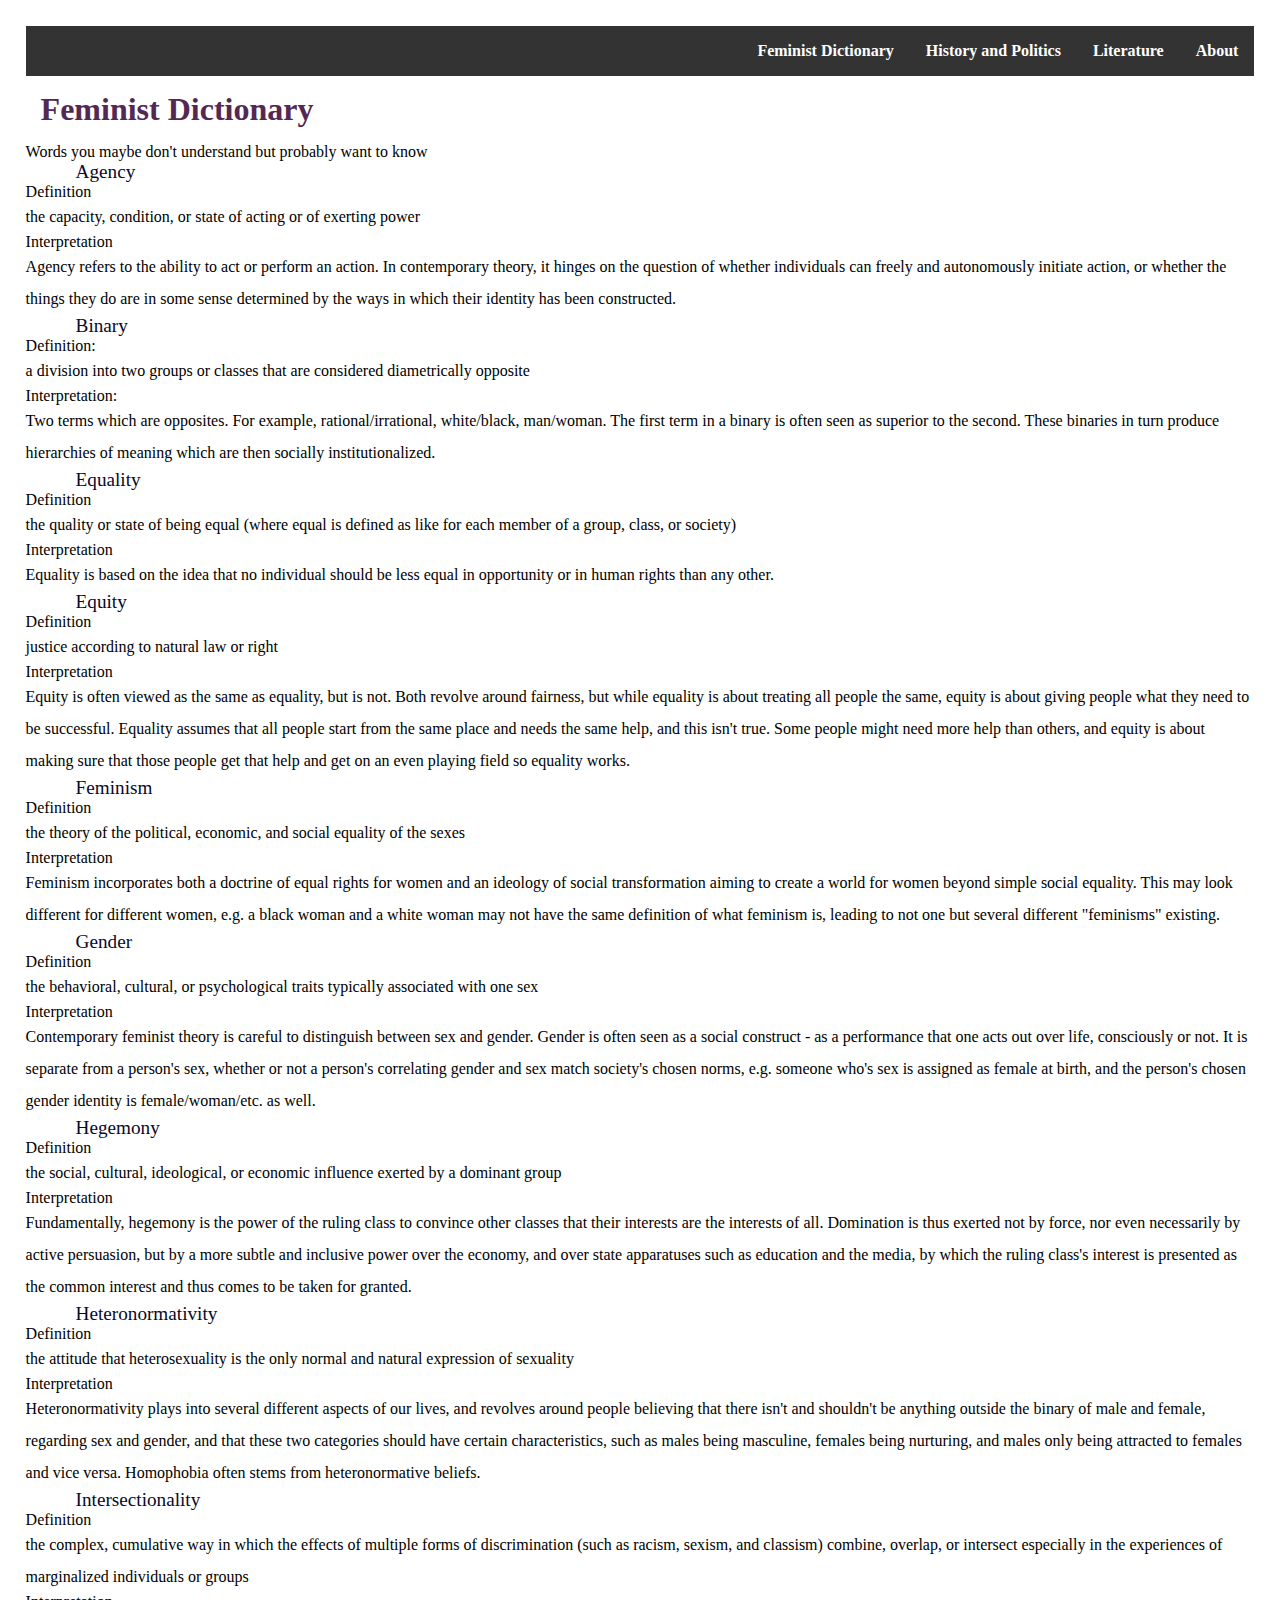
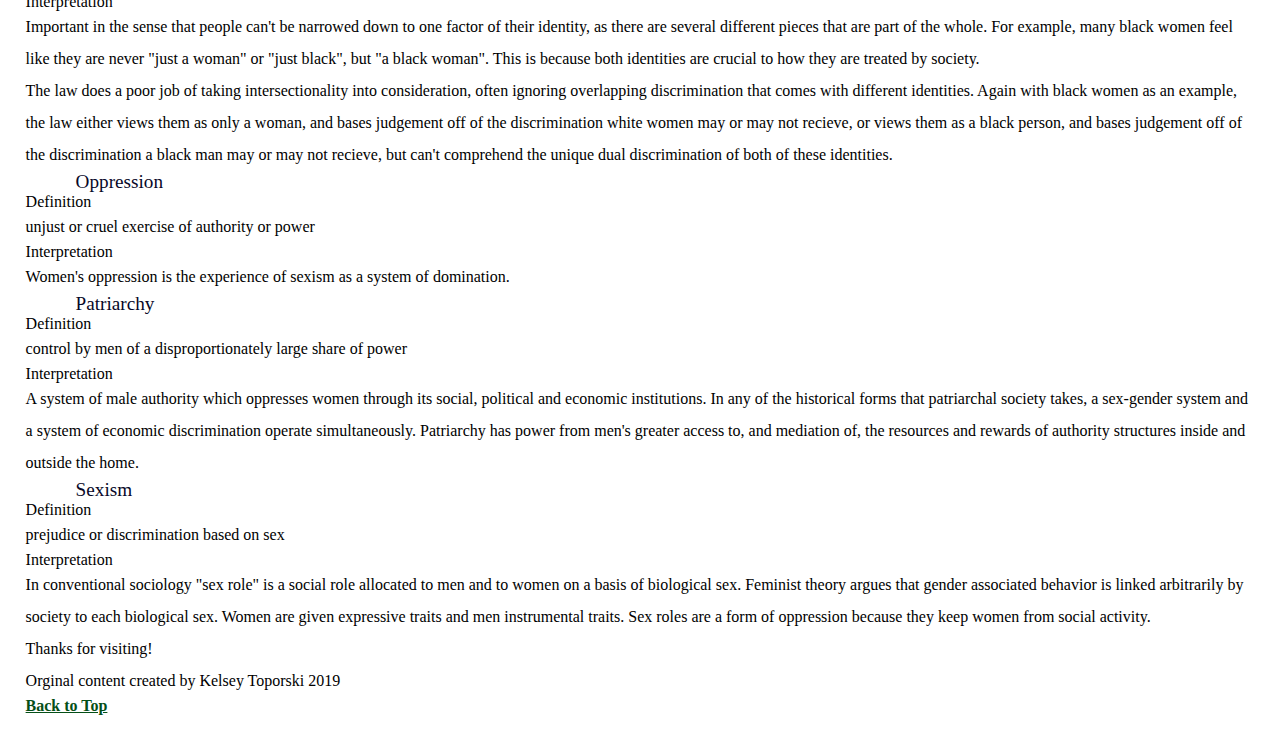
<file: femdict.html>
<!DOCTYPE html>
<html lang="en">
<head>
  <meta charset="UTF-8">

  <meta name="viewport" content="width=device-width, initial-scale=1.0">

  <!-- connects to the stylesheets -->
  <link rel="stylesheet" href="css/reset.css">
  <link rel="stylesheet" href="css/style.css">

  <!-- connect to a Google font -->  
  <!-- connect to a Font Aweseom font -->
  <!-- connect to a favicon -->

  <title>Women's Web - Dictionary</title>
</head>

<body>
  <header>
    <nav>
        <ul>
          <li><a href="index.html">About</a></li>
          <li><a href="literature.html">Literature</a></li>
          <li><a href="history.html">History and Politics</a></li>
          <li class = "active"><a href="femdict.html">Feminist Dictionary</a></li>
        </ul>
    </nav>
      <!-- definitions from meriam webster -->
      <!-- interpretations from
            The Dictionary of Feminist Theory - Maggie Humm,
            Key Concepts In Post-Colonial Studies - Ashcroft, Bill, Gareth Griffiths, and Helen Tiffin,
            or myself -->
      <!-- interpretation of equity from https://everydayfeminism.com/2014/09/equality-is-not-enough/ -->

    <h1>Feminist Dictionary</h1>
    Words you maybe don't understand but probably want to know

  </header>

  <main>
  

      <!-- definitions from meriam webster -->
      <!-- interpretations from
            The Dictionary of Feminist Theory - Maggie Humm,
            Key Concepts In Post-Colonial Studies - Ashcroft, Bill, Gareth Griffiths, and Helen Tiffin,
            or myself -->
      <!-- interpretation of equity from https://everydayfeminism.com/2014/09/equality-is-not-enough/ -->

      <dl>
        <dt>Agency</dt>
        <dd>Definition
          <p>
            the capacity, condition, or state of acting or of exerting power
          </p>
        <dd>Interpretation
          <p>
            Agency refers to the ability to act or perform an action. In contemporary theory, it hinges on the question of whether individuals can freely and autonomously initiate action, or whether the things they do are in some sense determined by the ways in which their identity has been constructed.
          </p>

        
        <dt>Binary</dt>
        <dd>Definition:
          <p>
            a division into two groups or classes that are considered diametrically opposite
          </p></dd>
        <dd>Interpretation:
          <p>
            Two terms which are opposites. For example, rational/irrational, white/black, man/woman. The first term in a binary is often seen as superior to the second. These binaries in turn produce hierarchies of meaning which are then socially institutionalized.
          </p></dd>
        
          
        <dt>Equality</dt>
        <dd>Definition
          <p>
            the quality or state of being equal (where equal is defined as like for each member of a group, class, or society)
          </p></dd>
        <dd>Interpretation
          <p>
            Equality is based on the idea that no individual should be less equal in opportunity or in human rights than any other.
          </p></dd>
        
          
        <dt>Equity</dt>
        <dd>Definition
          <p>
            justice according to natural law or right
          </p></dd>
        <dd>Interpretation
          <p>
            Equity is often viewed as the same as equality, but is not. Both revolve around fairness, but while equality is about treating all people the same, equity is about giving people what they need to be successful. Equality assumes that all people start from the same place and needs the same help, and this isn't true. Some people might need more help than others, and equity is about making sure that those people get that help and get on an even playing field so equality works.
          </p></dd>
        
          
        <dt>Feminism</dt>
        <dd>Definition
          <p>
            the theory of the political, economic, and social equality of the sexes
          </p></dd>
        <dd>Interpretation
          <p>
            Feminism incorporates both a doctrine of equal rights for women and an ideology of social transformation aiming to create a world for women beyond simple social equality. This may look different for different women, e.g. a black woman and a white woman may not have the same definition of what feminism is, leading to not one but several different "feminisms" existing.
          </p></dd>
       
          
        <dt>Gender</dt>
        <dd>Definition
          <p>
            the behavioral, cultural, or psychological traits typically associated with one sex
          </p></dd>
        <dd>Interpretation
          <p>
            Contemporary feminist theory is careful to distinguish between sex and gender. Gender is often seen as a social construct - as a performance that one acts out over life, consciously or not. It is separate from a person's sex, whether or not a person's correlating gender and sex match society's chosen norms, e.g. someone who's sex is assigned as female at birth, and the person's chosen gender identity is female/woman/etc. as well.
          </p></dd>
        
          
        <dt>Hegemony</dt>
        <dd>Definition
          <p>
            the social, cultural, ideological, or economic influence exerted by a dominant group
          </p></dd>
        <dd>Interpretation
          <p>
            Fundamentally, hegemony is the power of the ruling class to convince other classes that their interests are the interests of all.  Domination is thus exerted not by force, nor even necessarily by active persuasion, but by a more subtle and inclusive power over the economy, and over state apparatuses such as education and the media, by which the ruling class's interest is presented as the common interest and thus comes to be taken for granted.
          </p></dd>
       
          
        <dt>Heteronormativity</dt>
        <dd>Definition
          <p>
            the attitude that heterosexuality is the only normal and natural expression of sexuality
          </p></dd>
        <dd>Interpretation
          <p>
            Heteronormativity plays into several different aspects of our lives, and revolves around people believing that there isn't and shouldn't be anything outside the binary of male and female, regarding sex and gender, and that these two categories should have certain characteristics, such as males being masculine, females being nurturing, and males only being attracted to females and vice versa. Homophobia often stems from heteronormative beliefs.
          </p></dd>
        
          
        <dt>Intersectionality</dt>
        <dd>Definition
          <p>
            the complex, cumulative way in which the effects of multiple forms of discrimination (such as racism, sexism, and classism) combine, overlap, or intersect especially in the experiences of marginalized individuals or groups
          </p></dd>
        <dd>Interpretation
          <p>
            Important in the sense that people can't be narrowed down to one factor of their identity, as there are several different pieces that are part of the whole. For example, many black women feel like they are never "just a woman" or "just black", but "a black woman". This is because both identities are crucial to how they are treated by society.
          </p>
          <p>
            The law does a poor job of taking intersectionality into consideration, often ignoring overlapping discrimination that comes with different identities. Again with black women as an example, the law either views them as only a woman, and bases judgement off of the discrimination white women may or may not recieve, or views them as a black person, and bases judgement off of the discrimination a black man may or may not recieve, but can't comprehend the unique dual discrimination of both of these identities.
          </p></dd>
           
          
        <dt>Oppression</dt>
        <dd>Definition
          <p>
            unjust or cruel exercise of authority or power
          </p></dd>
        <dd>Interpretation
          <p>
            Women's oppression is the experience of sexism as a system of domination.
          </p></dd>
       
          
        <dt>Patriarchy</dt>
        <dd>Definition
          <p>
            control by men of a disproportionately large share of power
          </p></dd>
        <dd>Interpretation
          <p>
            A system of male authority which oppresses women through its social, political and economic institutions. In any of the historical forms that patriarchal society takes, a sex-gender system and a system of economic discrimination operate simultaneously. Patriarchy has power from men's greater access to, and mediation of, the resources and rewards of authority structures inside and outside the home.
          </p></dd>
             
          
        <dt>Sexism</dt>
        <dd>Definition
          <p>
            prejudice or discrimination based on sex
          </p></dd>
        <dd>Interpretation
          <p>
            In conventional sociology "sex role" is a social role allocated to men and to women on a basis of biological sex. Feminist theory argues that gender associated behavior is linked arbitrarily by society to each biological sex. Women are given expressive traits and men instrumental traits. Sex roles are a form of oppression because they keep women from social activity.
          </p></dd>
      </dl>

    </main>

    <footer>
      <p class="thanks">
        Thanks for visiting! <i class="far fa-grin"></i>
      </p>
      <p>Orginal content created by Kelsey Toporski 2019</p>

      <a href="#top" class="tops">Back to Top</a>
    </footer>

</body>
</html>
</file>
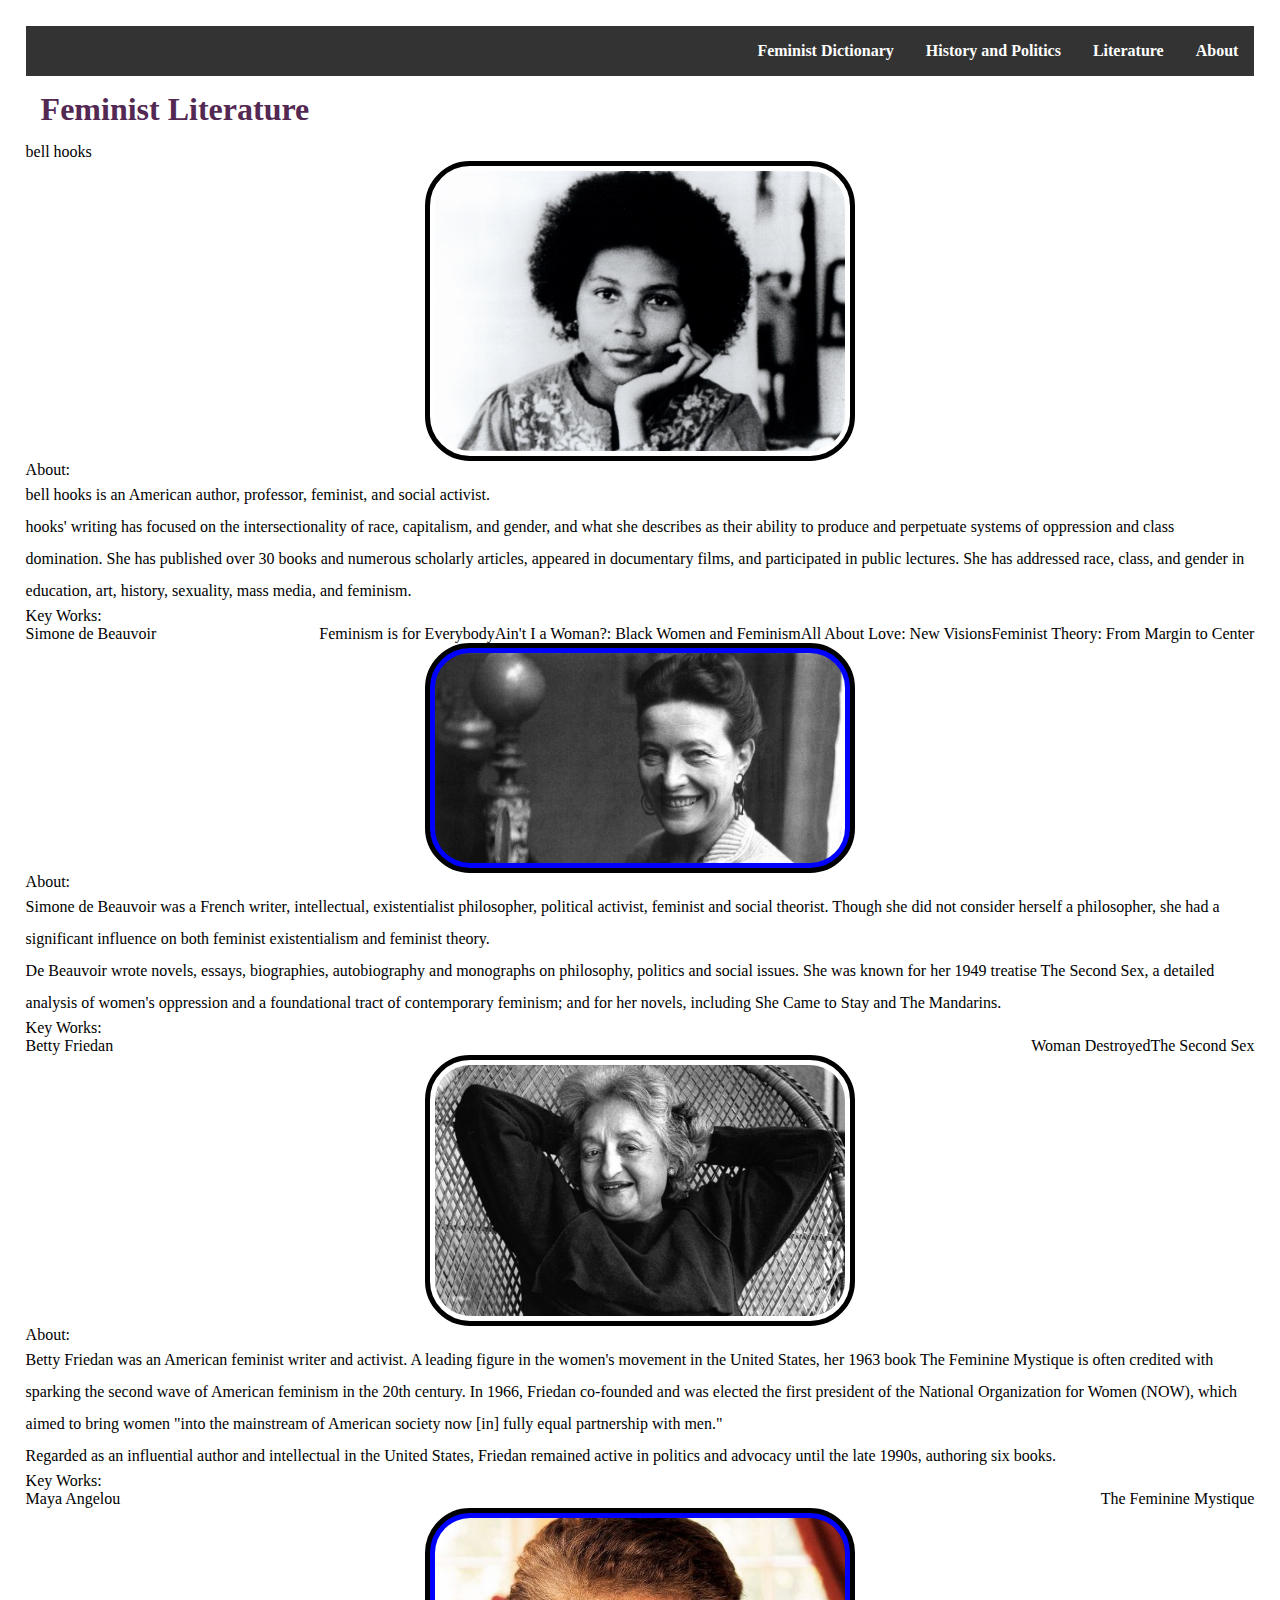
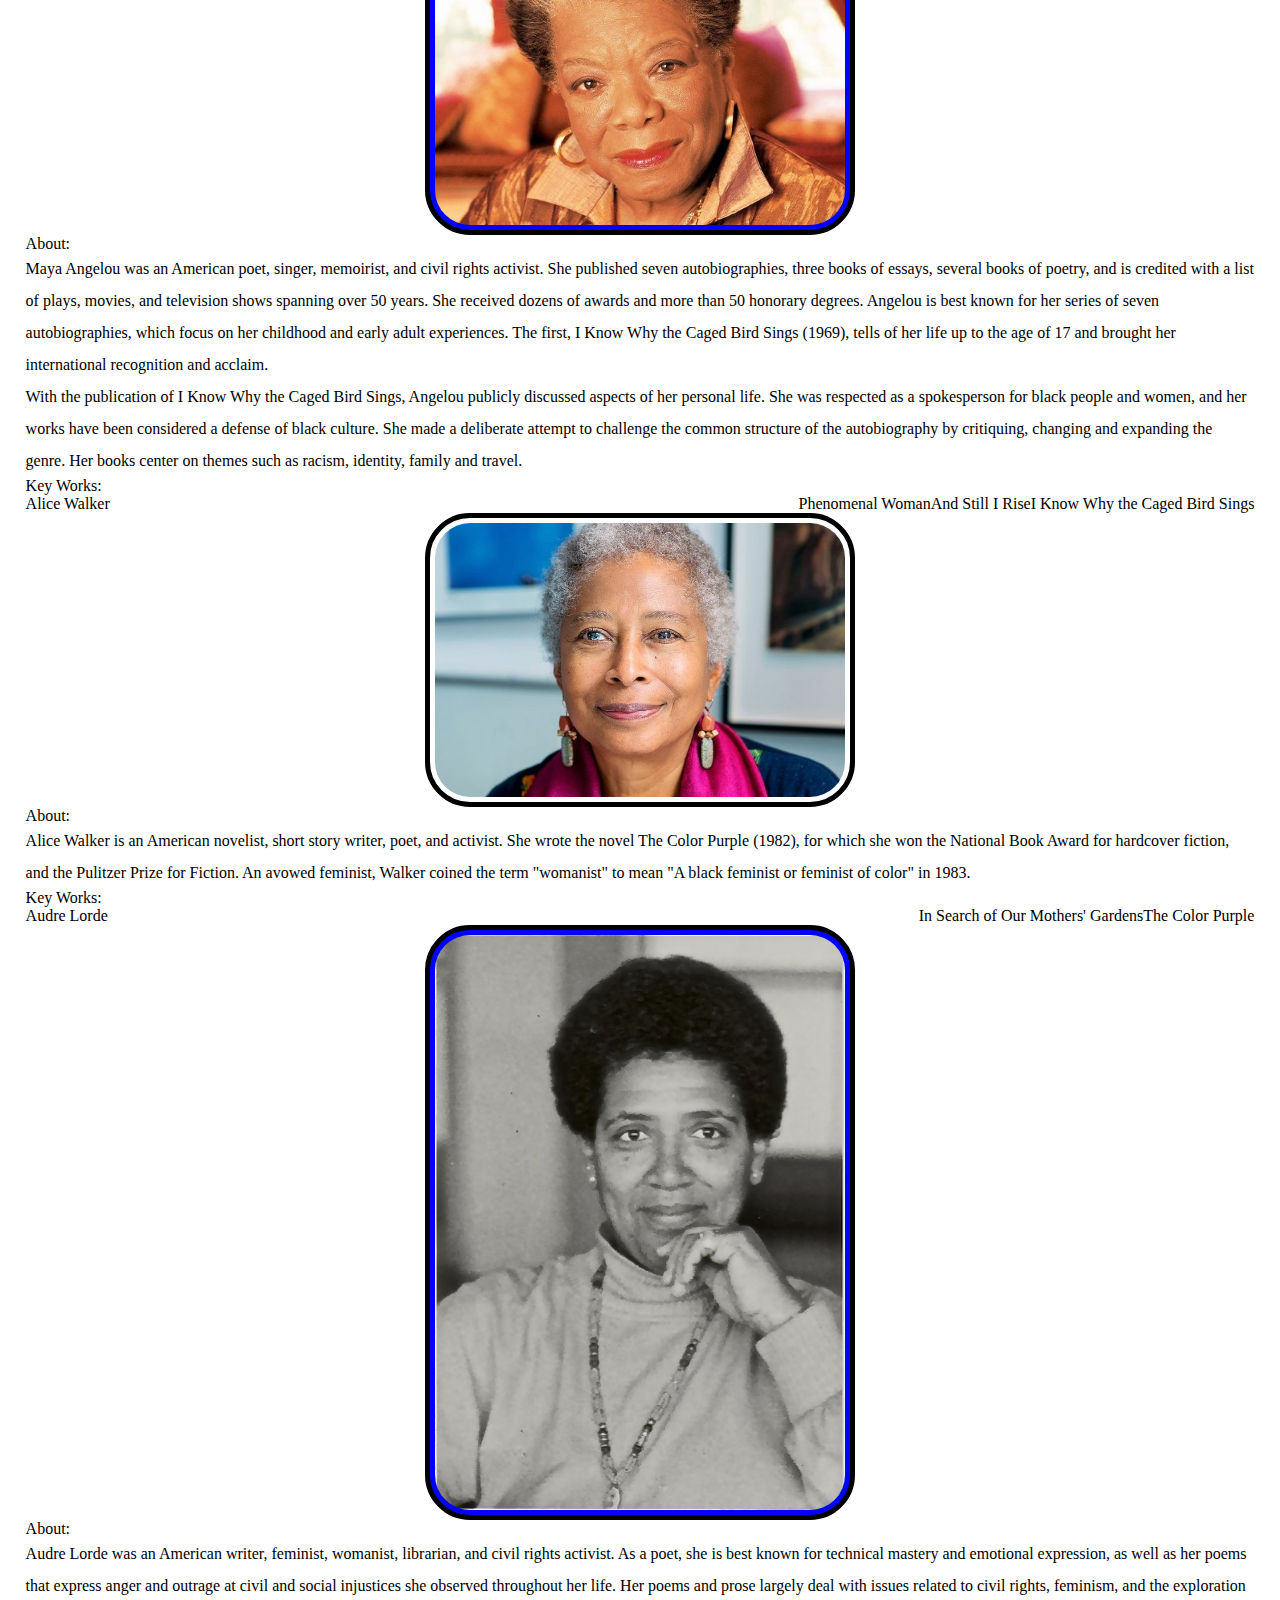
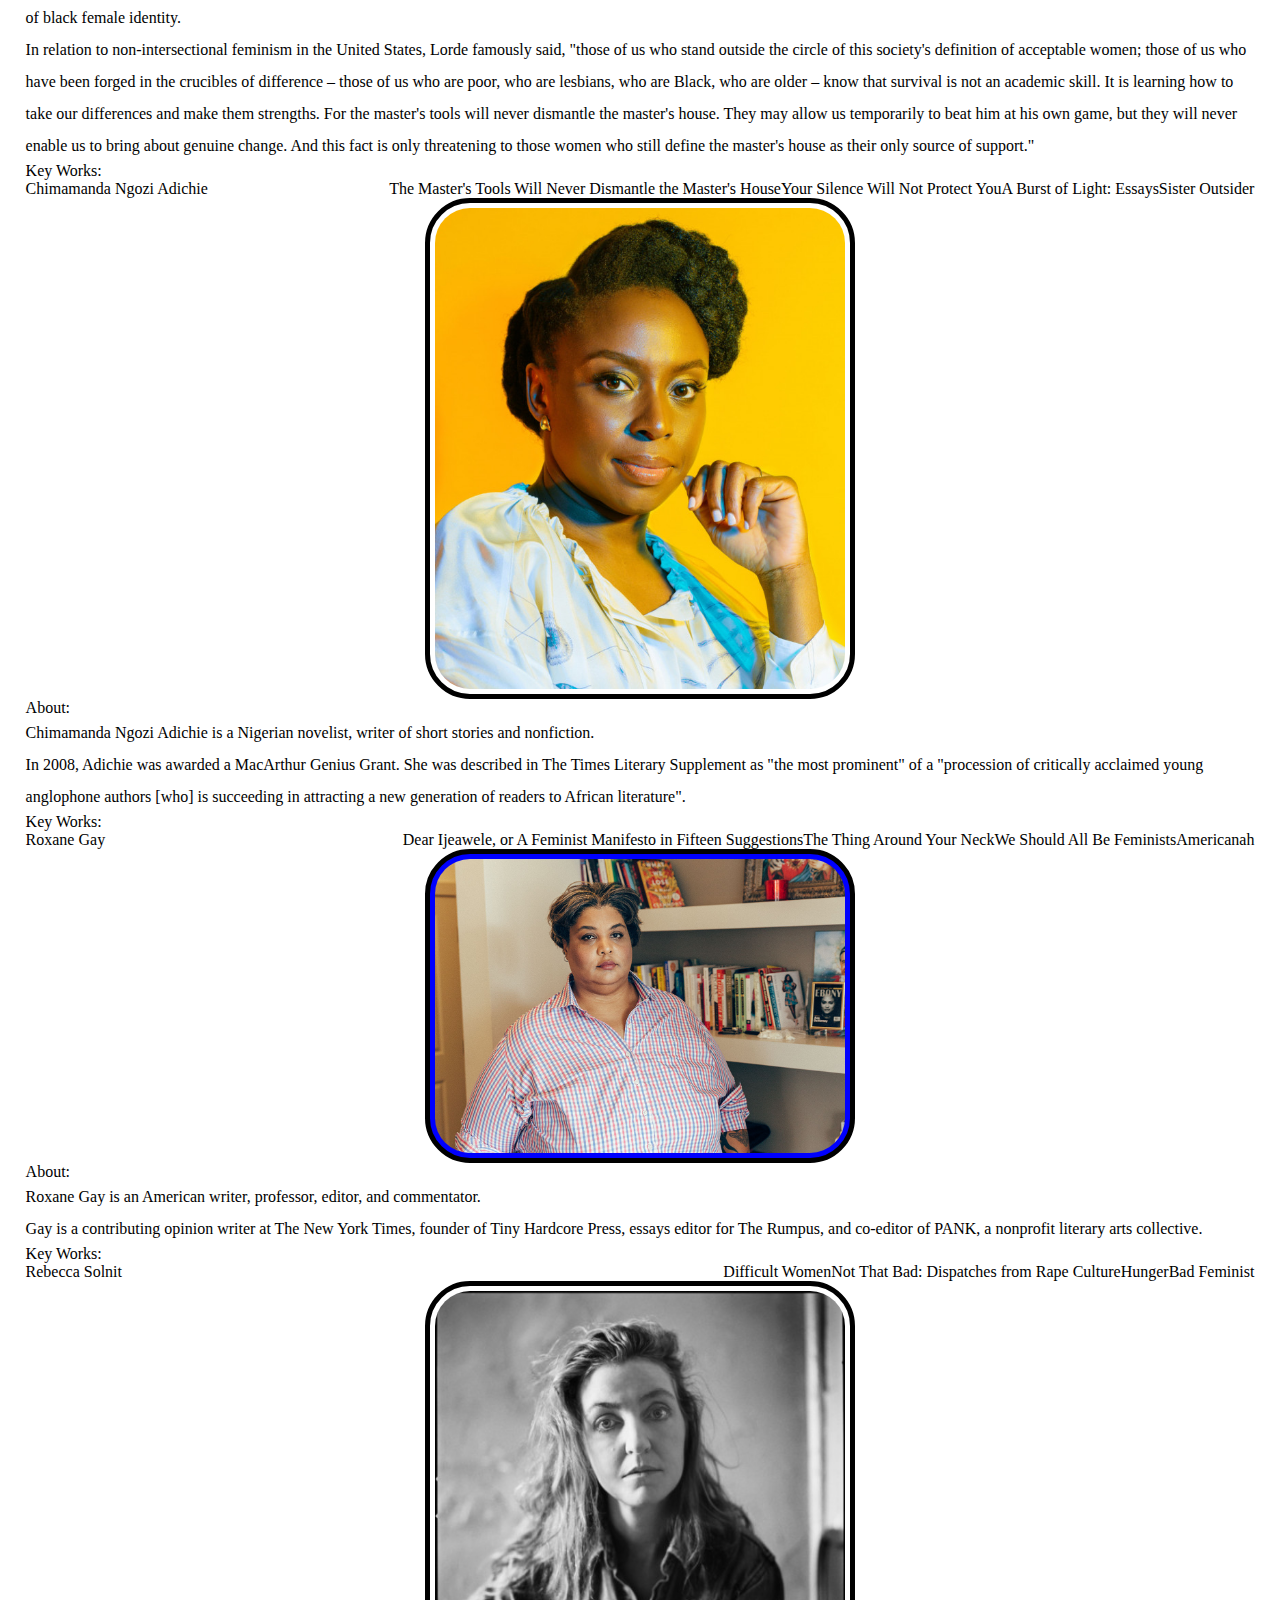
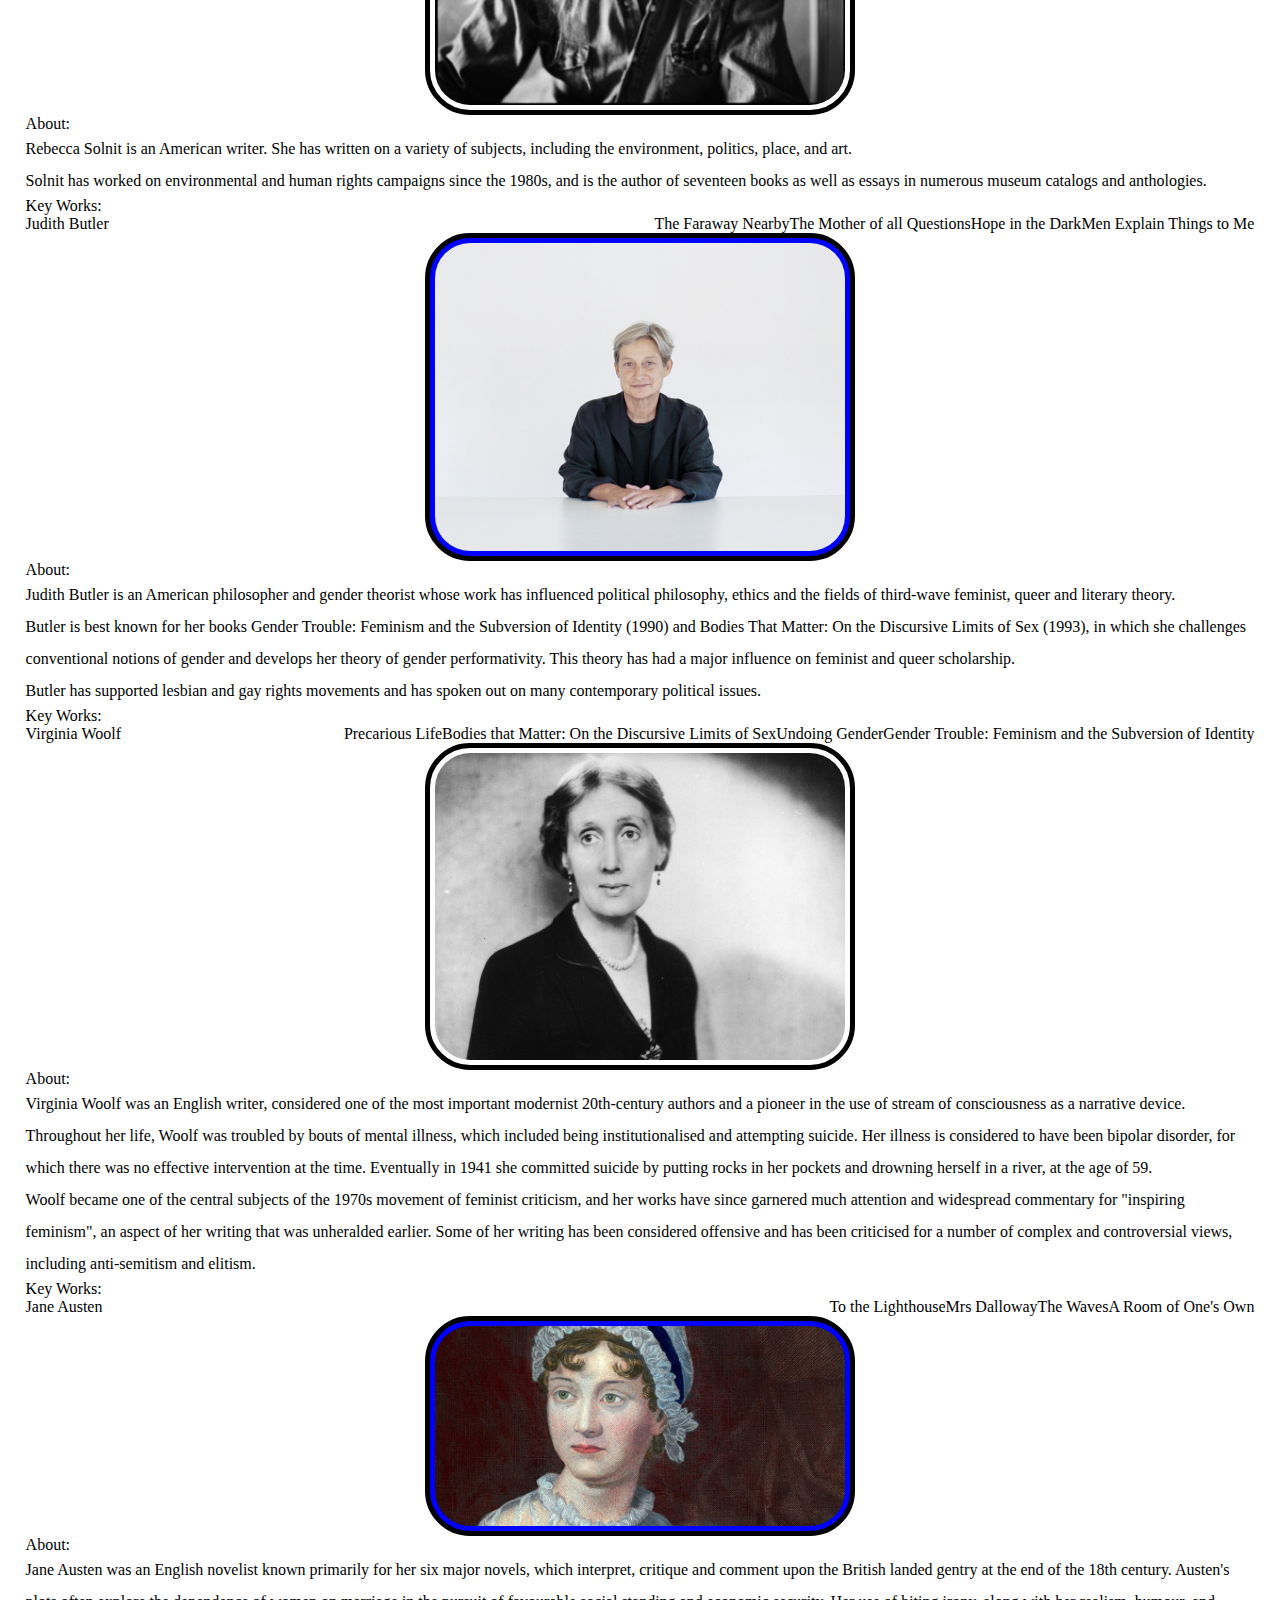
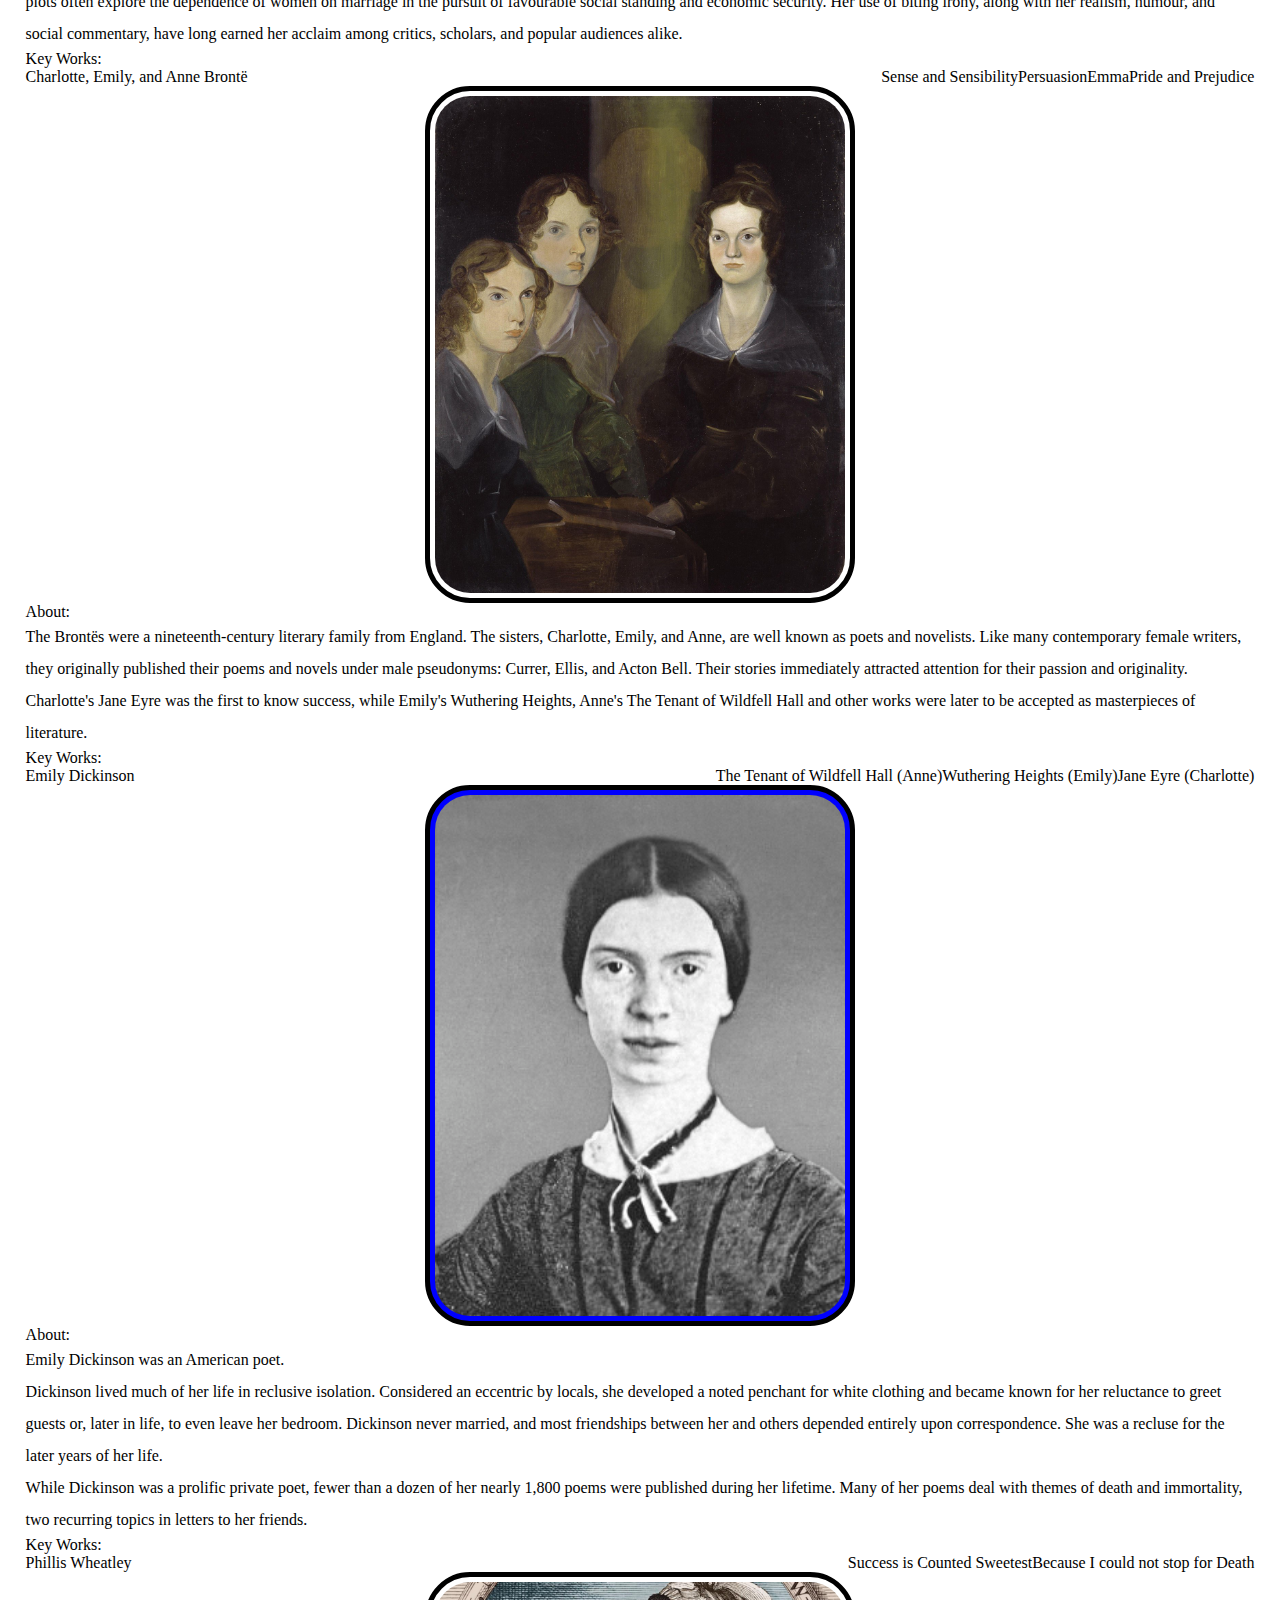
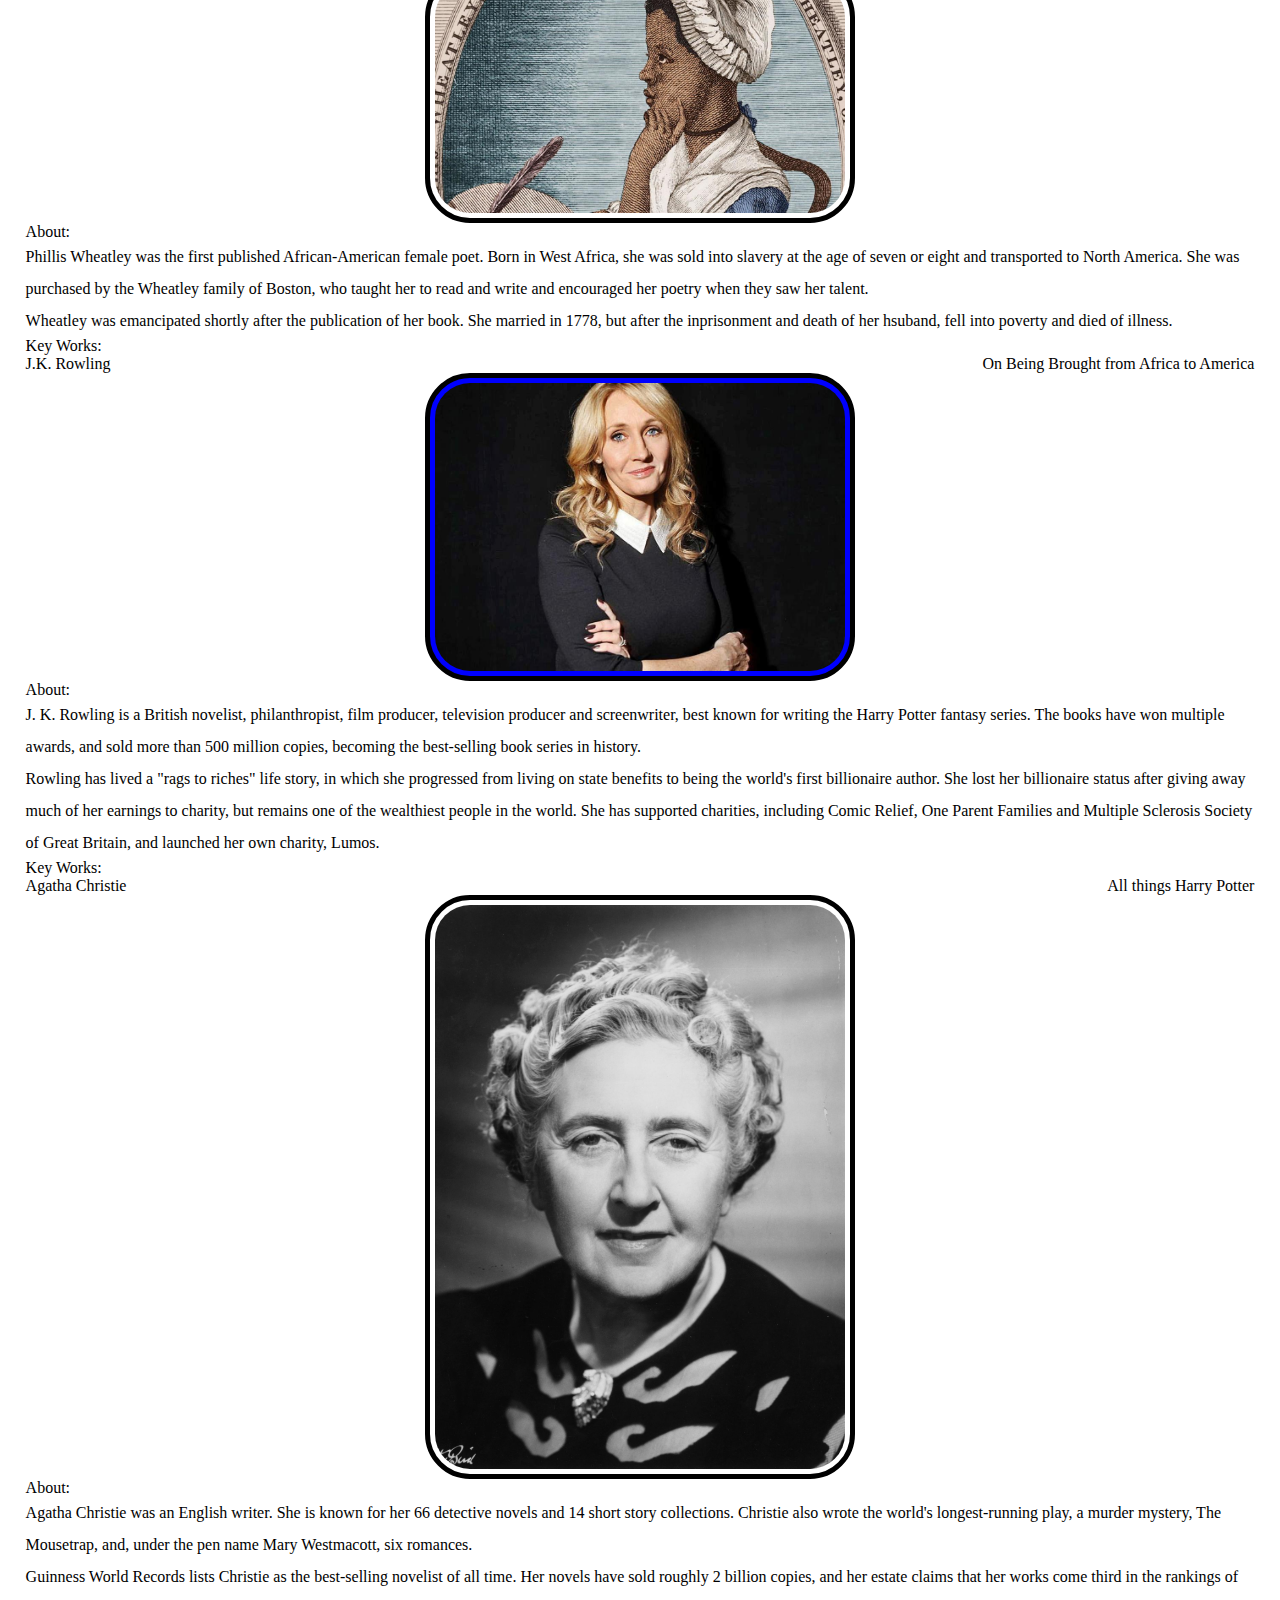
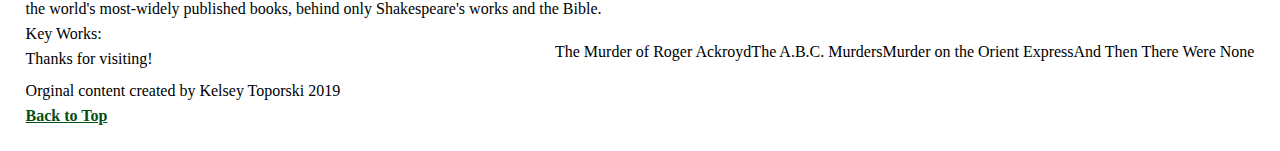
<file: literature.html>
<!DOCTYPE html>
<html lang="en">
<head>
  <meta charset="UTF-8">

  <meta name="viewport" content="width=device-width, initial-scale=1.0">

  <!-- connects to the stylesheets -->
  <link rel="stylesheet" href="css/reset.css">
  <link rel="stylesheet" href="css/style.css">

  <!-- connect to a Google font -->  
  <!-- connect to a Font Aweseom font -->
  <!-- connect to a favicon -->

  <title>Women's Web - Literature</title>
</head>

<body>
  <header>
    <nav>
        <ul>
          <li><a href="index.html">About</a></li>
          <li class = "active"><a href="literature.html">Literature</a></li>
          <li><a href="history.html">History and Politics</a></li>
          <li><a href="femdict.html">Feminist Dictionary</a></li>
        </ul>
    </nav>
      <!-- definitions from meriam webster -->
      <!-- interpretations from
            The Dictionary of Feminist Theory - Maggie Humm,
            Key Concepts In Post-Colonial Studies - Ashcroft, Bill, Gareth Griffiths, and Helen Tiffin,
            or myself -->
      <!-- interpretation of equity from https://everydayfeminism.com/2014/09/equality-is-not-enough/ -->

    <h1>Feminist Literature</h1>
  </header>

  <main>

      <div>
      bell hooks
      <img src="images/bell_hooks.jpg"  width="200" alt="Image of bell hooks">
      About:
        <p>
          bell hooks is an American author, professor, feminist, and social activist.
        </p>
        <p>
          hooks' writing has focused on the intersectionality of race, capitalism, and gender, and what she describes as their ability to produce and perpetuate systems of oppression and class domination. She has published over 30 books and numerous scholarly articles, appeared in documentary films, and participated in public lectures. She has addressed race, class, and gender in education, art, history, sexuality, mass media, and feminism.
        </p>
      Key Works:
        <ul>
          <li>Feminist Theory: From Margin to Center</li>
          <li>All About Love: New Visions</li>
          <li>Ain't I a Woman?: Black Women and Feminism</li>
          <li>Feminism is for Everybody</li>
        </ul>
      </div>

      <div>
      Simone de Beauvoir
      <img src="images/simone_db.jpg"  width="200" alt="Image of Simone de Beauvoir">
      About:
        <p>
          Simone de Beauvoir was a French writer, intellectual, existentialist philosopher, political activist, feminist and social theorist. Though she did not consider herself a philosopher, she had a significant influence on both feminist existentialism and feminist theory.
        </p>
        <p>
          De Beauvoir wrote novels, essays, biographies, autobiography and monographs on philosophy, politics and social issues. She was known for her 1949 treatise The Second Sex, a detailed analysis of women's oppression and a foundational tract of contemporary feminism; and for her novels, including She Came to Stay and The Mandarins.
        </p>
      Key Works:
        <ul>
          <li>The Second Sex</li>
          <li>Woman Destroyed</li>
        </ul>
      </div>

      <div>
      Betty Friedan
      <img src="images/betty_friedan.jpg"  width="200" alt="Image of Betty Friedan">
      About:
        <p>
          Betty Friedan was an American feminist writer and activist. A leading figure in the women's movement in the United States, her 1963 book The Feminine Mystique is often credited with sparking the second wave of American feminism in the 20th century. In 1966, Friedan co-founded and was elected the first president of the National Organization for Women (NOW), which aimed to bring women "into the mainstream of American society now [in] fully equal partnership with men."
        </p>
        <p>
          Regarded as an influential author and intellectual in the United States, Friedan remained active in politics and advocacy until the late 1990s, authoring six books.
        </p>
      Key Works:
        <ul>
          <li>The Feminine Mystique</li>
        </ul>
      </div>

      <div>
      Maya Angelou
      <img src="images/maya_angelou.jpg"  width="200" alt="Image of Maya Angelou">
      About:
        <p>
          Maya Angelou was an American poet, singer, memoirist, and civil rights activist. She published seven autobiographies, three books of essays, several books of poetry, and is credited with a list of plays, movies, and television shows spanning over 50 years. She received dozens of awards and more than 50 honorary degrees. Angelou is best known for her series of seven autobiographies, which focus on her childhood and early adult experiences. The first, I Know Why the Caged Bird Sings (1969), tells of her life up to the age of 17 and brought her international recognition and acclaim.
        </p>
        <p>
          With the publication of I Know Why the Caged Bird Sings, Angelou publicly discussed aspects of her personal life. She was respected as a spokesperson for black people and women, and her works have been considered a defense of black culture. She made a deliberate attempt to challenge the common structure of the autobiography by critiquing, changing and expanding the genre. Her books center on themes such as racism, identity, family and travel.
        </p>
      Key Works:
        <ul>
          <li>I Know Why the Caged Bird Sings</li>
          <li>And Still I Rise</li>
          <li>Phenomenal Woman</li>
        </ul>
      </div>

      <!-- <script>
        alert("HI");
        console.log("hey good lookin");
      </script> -->

      <div>
      Alice Walker
      <img src="images/alice_walker.jpg"  width="200" alt="Image of Alice Walker">
      About:
        <p>
          Alice Walker is an American novelist, short story writer, poet, and activist. She wrote the novel The Color Purple (1982), for which she won the National Book Award for hardcover fiction, and the Pulitzer Prize for Fiction. An avowed feminist, Walker coined the term "womanist" to mean "A black feminist or feminist of color" in 1983.
        </p>
      Key Works:
        <ul>
          <li>The Color Purple</li>
          <li>In Search of Our Mothers' Gardens</li>
        </ul>
      </div>

      <div>
      Audre Lorde
      <img src="images/audre_lorde.jpg"  width="200" alt="Image of Audre Lorde">
      About:
        <p>
          Audre Lorde was an American writer, feminist, womanist, librarian, and civil rights activist. As a poet, she is best known for technical mastery and emotional expression, as well as her poems that express anger and outrage at civil and social injustices she observed throughout her life. Her poems and prose largely deal with issues related to civil rights, feminism, and the exploration of black female identity.
        </p>
        <p>
          In relation to non-intersectional feminism in the United States, Lorde famously said, "those of us who stand outside the circle of this society's definition of acceptable women; those of us who have been forged in the crucibles of difference – those of us who are poor, who are lesbians, who are Black, who are older – know that survival is not an academic skill. It is learning how to take our differences and make them strengths. For the master's tools will never dismantle the master's house. They may allow us temporarily to beat him at his own game, but they will never enable us to bring about genuine change. And this fact is only threatening to those women who still define the master's house as their only source of support."
        </p>
      Key Works:
        <ul>
          <li>Sister Outsider</li>
          <li>A Burst of Light: Essays</li>
          <li>Your Silence Will Not Protect You</li>
          <li>The Master's Tools Will Never Dismantle the Master's House</li>
        </ul>
      </div>

      <div>
      Chimamanda Ngozi Adichie
      <img src="images/chimamanda.jpg"  width="200" alt="Image of Chimamanda Ngozi Adichie">
      About:
        <p>
          Chimamanda Ngozi Adichie is a Nigerian novelist, writer of short stories and nonfiction.
        </p>
        <p>
          In 2008, Adichie was awarded a MacArthur Genius Grant. She was described in The Times Literary Supplement as "the most prominent" of a "procession of critically acclaimed young anglophone authors [who] is succeeding in attracting a new generation of readers to African literature".
        </p>
      Key Works:
        <ul>
          <li>Americanah</li>
          <li>We Should All Be Feminists</li>
          <li>The Thing Around Your Neck</li>
          <li>Dear Ijeawele, or A Feminist Manifesto in Fifteen Suggestions</li>
        </ul>
      </div>

      <div>
      Roxane Gay
      <img src="images/roxane_gay.jpg"  width="200" alt="Image of Roxane Gay">
      About:
        <p>
          Roxane Gay is an American writer, professor, editor, and commentator.
        </p>
        <p>
          Gay is a contributing opinion writer at The New York Times, founder of Tiny Hardcore Press, essays editor for The Rumpus, and co-editor of PANK, a nonprofit literary arts collective.
        </p>
      Key Works:
        <ul>
          <li>Bad Feminist</li>
          <li>Hunger</li>
          <li>Not That Bad: Dispatches from Rape Culture</li>
          <li>Difficult Women</li>
        </ul>
      </div>

      <div>
      Rebecca Solnit
      <img src="images/rebecca_solnit.jpg"  width="200" alt="Image of Rebecca Solnit">
      About:
        <p>
          Rebecca Solnit is an American writer. She has written on a variety of subjects, including the environment, politics, place, and art.
        </p>
        <p>
          Solnit has worked on environmental and human rights campaigns since the 1980s, and is the author of seventeen books as well as essays in numerous museum catalogs and anthologies.
        </p>
      Key Works:
        <ul>
          <li>Men Explain Things to Me</li>
          <li>Hope in the Dark</li>
          <li>The Mother of all Questions</li>
          <li>The Faraway Nearby</li>
        </ul>
      </div>

      <div>
      Judith Butler
      <img src="images/judith_butler.jpg"  width="200" alt="Image of Judith Butler">
      About:
        <p>
          Judith Butler is an American philosopher and gender theorist whose work has influenced political philosophy, ethics and the fields of third-wave feminist, queer and literary theory.
        </p>
        <p>
          Butler is best known for her books Gender Trouble: Feminism and the Subversion of Identity (1990) and Bodies That Matter: On the Discursive Limits of Sex (1993), in which she challenges conventional notions of gender and develops her theory of gender performativity. This theory has had a major influence on feminist and queer scholarship.
        </p>
        <p>
          Butler has supported lesbian and gay rights movements and has spoken out on many contemporary political issues.
        </p>
      Key Works:
        <ul>
          <li>Gender Trouble: Feminism and the Subversion of Identity</li>
          <li>Undoing Gender</li>
          <li>Bodies that Matter: On the Discursive Limits of Sex</li>
          <li>Precarious Life</li>
        </ul>
      </div>

      <div>
      Virginia Woolf
      <img src="images/virginia_woolf.jpg"  width="200" alt="Image of Virginia Woolf">
      About:
        <p>
          Virginia Woolf was an English writer, considered one of the most important modernist 20th-century authors and a pioneer in the use of stream of consciousness as a narrative device.
        </p>
        <p>
          Throughout her life, Woolf was troubled by bouts of mental illness, which included being institutionalised and attempting suicide. Her illness is considered to have been bipolar disorder, for which there was no effective intervention at the time. Eventually in 1941 she committed suicide by putting rocks in her pockets and drowning herself in a river, at the age of 59.
        </p>
        <p>
          Woolf became one of the central subjects of the 1970s movement of feminist criticism, and her works have since garnered much attention and widespread commentary for "inspiring feminism", an aspect of her writing that was unheralded earlier. Some of her writing has been considered offensive and has been criticised for a number of complex and controversial views, including anti-semitism and elitism.
        </p>
      Key Works:
        <ul>
          <li>A Room of One's Own</li>
          <li>The Waves</li>
          <li>Mrs Dalloway</li>
          <li>To the Lighthouse</li>
        </ul>
      </div>

      <div>
      Jane Austen
      <img src="images/jane_austen.jpg"  width="200" alt="Image of Jane Austen">
      About:
        <p>
          Jane Austen was an English novelist known primarily for her six major novels, which interpret, critique and comment upon the British landed gentry at the end of the 18th century. Austen's plots often explore the dependence of women on marriage in the pursuit of favourable social standing and economic security. Her use of biting irony, along with her realism, humour, and social commentary, have long earned her acclaim among critics, scholars, and popular audiences alike.
        </p>
      Key Works:
        <ul>
          <li>Pride and Prejudice</li>
          <li>Emma</li>
          <li>Persuasion</li>
          <li>Sense and Sensibility</li>
        </ul>
      </div>

      <div>
      Charlotte, Emily, and Anne Brontë
      <img src="images/bronte_sisters.jpg"  width="200" alt="Image of Charlotte, Emily, and Anne Brontë">
      About:
        <p>
          The Brontës were a nineteenth-century literary family from England. The sisters, Charlotte, Emily, and Anne, are well known as poets and novelists. Like many contemporary female writers, they originally published their poems and novels under male pseudonyms: Currer, Ellis, and Acton Bell. Their stories immediately attracted attention for their passion and originality. Charlotte's Jane Eyre was the first to know success, while Emily's Wuthering Heights, Anne's The Tenant of Wildfell Hall and other works were later to be accepted as masterpieces of literature.
        </p>
      Key Works:
        <ul>
          <li>Jane Eyre (Charlotte)</li>
          <li>Wuthering Heights (Emily)</li>
          <li>The Tenant of Wildfell Hall (Anne)</li>
        </ul>
      </div>

      <div>
      Emily Dickinson
      <img src="images/emily_d.jpg"  width="200" alt="Image of Emily Dickinson">
      About:
        <p>
          Emily Dickinson was an American poet.
        </p>
        <p>
          Dickinson lived much of her life in reclusive isolation. Considered an eccentric by locals, she developed a noted penchant for white clothing and became known for her reluctance to greet guests or, later in life, to even leave her bedroom. Dickinson never married, and most friendships between her and others depended entirely upon correspondence. She was a recluse for the later years of her life.
        </p>
        <p>
          While Dickinson was a prolific private poet, fewer than a dozen of her nearly 1,800 poems were published during her lifetime. Many of her poems deal with themes of death and immortality, two recurring topics in letters to her friends.
        </p>
      Key Works:
        <ul>
          <li>Because I could not stop for Death</li>
          <li>Success is Counted Sweetest</li>
        </ul>
      </div>

      <div>
      Phillis Wheatley
      <img src="images/phillis_w.jpg"  width="200" alt="Image of Phillis Wheatley">
      About:
        <p>
          Phillis Wheatley was the first published African-American female poet. Born in West Africa, she was sold into slavery at the age of seven or eight and transported to North America. She was purchased by the Wheatley family of Boston, who taught her to read and write and encouraged her poetry when they saw her talent.
        </p>
        <p>
          Wheatley was emancipated shortly after the publication of her book. She married in 1778, but after the inprisonment and death of her hsuband, fell into poverty and died of illness.
        </p>
      Key Works:
        <ul>
          <li>On Being Brought from Africa to America</li>
        </ul>
      </div>

      <div>
      J.K. Rowling
      <img src="images/jk_rowling.jpg"  width="200" alt="Image of J.K. Rowling">
      About:
        <p>
          J. K. Rowling is a British novelist, philanthropist, film producer, television producer and screenwriter, best known for writing the Harry Potter fantasy series. The books have won multiple awards, and sold more than 500 million copies, becoming the best-selling book series in history.
        </p>
        <p>
          Rowling has lived a "rags to riches" life story, in which she progressed from living on state benefits to being the world's first billionaire author. She lost her billionaire status after giving away much of her earnings to charity, but remains one of the wealthiest people in the world. She has supported charities, including Comic Relief, One Parent Families and Multiple Sclerosis Society of Great Britain, and launched her own charity, Lumos.
        </p>
      Key Works:
        <ul>
          <li>All things Harry Potter</li>
        </ul>
      </div>

      <div>
      Agatha Christie
      <img src="images/agatha.jpg"  width="200" alt="Image of Agatha Christie">
      About:
        <p>
          Agatha Christie was an English writer. She is known for her 66 detective novels and 14 short story collections. Christie also wrote the world's longest-running play, a murder mystery, The Mousetrap, and, under the pen name Mary Westmacott, six romances.
        </p>
        <p>
          Guinness World Records lists Christie as the best-selling novelist of all time. Her novels have sold roughly 2 billion copies, and her estate claims that her works come third in the rankings of the world's most-widely published books, behind only Shakespeare's works and the Bible.
        </p>
      Key Works:
        <ul>
          <li>And Then There Were None</li>
          <li>Murder on the Orient Express</li>
          <li>The A.B.C. Murders</li>
          <li>The Murder of Roger Ackroyd</li>
        </ul>
      </div>
    </main>
    <footer>
      <p class="thanks">
        Thanks for visiting! <i class="far fa-grin"> </i>
      </p>
      <p>Orginal content created by Kelsey Toporski 2019</p>
      <a href="#top" class="tops">Back to Top</a>

    </footer>
  </body>
</html>
</file>
<file: css/style.css>
body{
	margin:2%;
	font-size:16px;
}

h1{
	color: rgb(83, 41, 83);
    font-size: 2em;
    font-family: 'Times New Roman', Times, serif;
	font-weight: bold;
    text-align: left;
    padding: 15px;
}
p{
    font-family: 'Times New Roman', Times, serif;
    line-height: 2;
}

a{
    color:rgb(5, 79, 23);
    font-weight: bold;
    font-family: 'Times New Roman', Times, serif;
    text-decoration: underline;

    
}
a:hover{
    background-color: grey;
    color:white;
    
}

img{
    display: block;
    margin: auto;
    width: 35%;
    padding: 5px;
    border-radius: 45px;
    border:5px solid black

}
main img:nth-of-type(2n){
  background-color: blue;
} 


img:hover{
  display: block;
    margin: auto;
    padding: 0px;
    border-radius: 45px;
    border:10px solid black
}

div:nth-child(even) img{
  background-color: blue;
}


h2{
    color: rgb(39, 39, 116);
    font-size: 24px;
    font-weight: bold;
    text-align: center;
    padding: 10px;
    font-family: 'Times New Roman', Times, serif
}
/* i copied below from W3 ------------------------------------------------------*/
nav ul {
    list-style-type: none;
    margin: 0;
    padding: 0;
    overflow: hidden;
    background-color: #333333;
  }
  
  li {
    float: right;
  }

 nav.active{ 

    text-decoration-line: underline;
    text-decoration-style: wavy;
    text-decoration-color: white;
    text-underline-offset: 7px;
  }
  

  li a {
    display: block;
    color: white;
    text-align: center;
    padding: 16px;
    text-decoration: none;
  }
  
  li a:hover {
    background-color: #111111;
  }



  dl dt{
    color:rgb(8, 8, 40);
    font-size: larger;
    margin-left: 50px;
  }

/* table, th, td {
  border:1px solid black;
} */

#skip{
  position: absolute;
  left:-10000px
}
.skip:focus{
  left:0px
}
</file>
